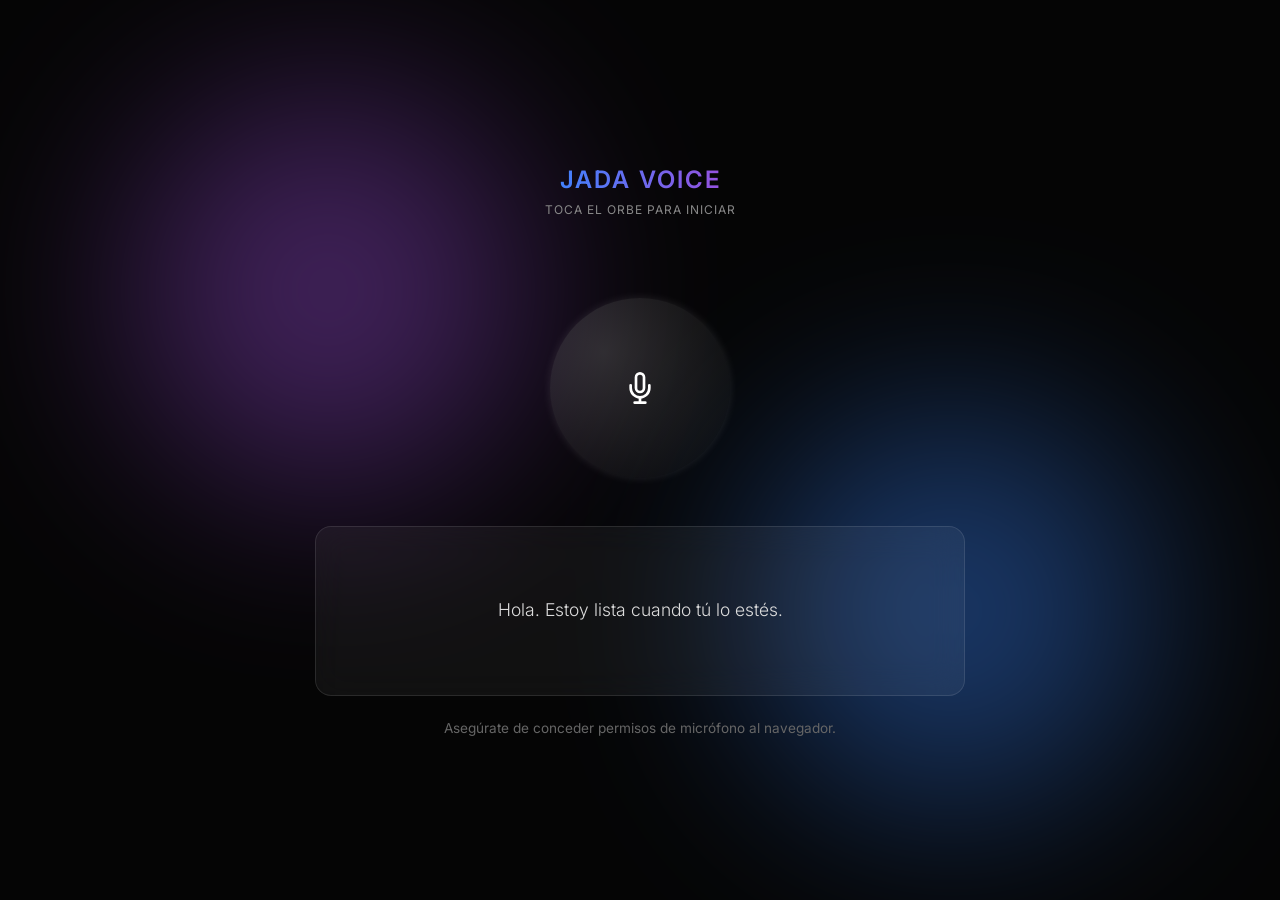
<file: evolution-gui/jada-voice.html>
<!DOCTYPE html>
<html lang="es">

<head>
    <meta charset="UTF-8">
    <meta name="viewport" content="width=device-width, initial-scale=1.0">
    <title>Jada Voice - Interactive Matrix</title>
    <link href="https://fonts.googleapis.com/css2?family=Inter:wght@300;400;600&display=swap" rel="stylesheet">
    <style>
        :root {
            --bg-color: #050505;
            --text-color: #e0e0e0;
            --primary-accent: #9d4edd;
            --secondary-accent: #3a86ff;
            --glass-bg: rgba(255, 255, 255, 0.05);
            --glass-border: rgba(255, 255, 255, 0.1);
            --orb-size: 180px;
        }

        body {
            margin: 0;
            padding: 0;
            font-family: 'Inter', sans-serif;
            background-color: var(--bg-color);
            color: var(--text-color);
            display: flex;
            flex-direction: column;
            align-items: center;
            justify-content: center;
            height: 100vh;
            overflow: hidden;
        }

        /* ----- BACKGROUND BLOBS ----- */
        .ambient-blob {
            position: absolute;
            width: 400px;
            height: 400px;
            border-radius: 50%;
            filter: blur(100px);
            z-index: -1;
            opacity: 0.4;
            animation: drift 15s infinite alternate ease-in-out;
        }

        .blob-1 {
            background: var(--primary-accent);
            top: 10%;
            left: 10%;
        }

        .blob-2 {
            background: var(--secondary-accent);
            bottom: 10%;
            right: 10%;
            animation-delay: -5s;
        }

        @keyframes drift {
            0% {
                transform: translate(0, 0) scale(1);
            }

            50% {
                transform: translate(50px, -30px) scale(1.1);
            }

            100% {
                transform: translate(-40px, 40px) scale(0.9);
            }
        }

        /* ----- MAIN CONTAINER ----- */
        .container {
            width: 90%;
            max-width: 600px;
            display: flex;
            flex-direction: column;
            align-items: center;
            z-index: 10;
        }

        header {
            text-align: center;
            margin-bottom: 2rem;
        }

        h1 {
            font-size: 1.5rem;
            font-weight: 600;
            letter-spacing: 2px;
            text-transform: uppercase;
            background: linear-gradient(90deg, var(--secondary-accent), var(--primary-accent));
            -webkit-background-clip: text;
            -webkit-text-fill-color: transparent;
            margin: 0;
        }

        .status-badge {
            font-size: 0.75rem;
            text-transform: uppercase;
            letter-spacing: 1px;
            color: #888;
            margin-top: 0.5rem;
            display: inline-block;
            transition: color 0.3s ease;
        }

        /* ----- ORB VISUALIZER ----- */
        .orb-container {
            position: relative;
            width: var(--orb-size);
            height: var(--orb-size);
            border-radius: 50%;
            display: flex;
            align-items: center;
            justify-content: center;
            margin: 3rem 0;
            cursor: pointer;
            transition: transform 0.3s ease;
        }

        .orb-container:hover {
            transform: scale(1.05);
        }

        .orb {
            width: 100%;
            height: 100%;
            border-radius: 50%;
            background: radial-gradient(circle at 30% 30%, rgba(255, 255, 255, 0.8), rgba(255, 255, 255, 0));
            box-shadow:
                0 0 30px rgba(157, 78, 221, 0.5),
                inset 0 0 20px rgba(58, 134, 255, 0.5);
            transition: all 0.4s ease;
            position: absolute;
        }

        /* Voice States */
        .state-idle .orb {
            animation: breathe 4s infinite ease-in-out;
            background: radial-gradient(circle at 30% 30%, rgba(100, 100, 100, 0.4), rgba(0, 0, 0, 0));
            box-shadow: 0 0 10px rgba(255, 255, 255, 0.1);
        }

        .state-listening .orb {
            box-shadow:
                0 0 40px var(--secondary-accent),
                inset 0 0 30px #fff;
            background: radial-gradient(circle at 30% 30%, #fff, rgba(255, 255, 255, 0));
            animation: pulse-listening 1.5s infinite alternate ease-in-out;
        }

        .state-processing .orb {
            background: var(--primary-accent);
            animation: spin-thinking 1s infinite linear;
            border: 2px dashed rgba(255, 255, 255, 0.5);
        }

        .state-speaking .orb {
            box-shadow:
                0 0 50px var(--primary-accent),
                inset 0 0 40px var(--secondary-accent);
            animation: pulse-speaking 0.4s infinite alternate ease-in-out;
        }

        /* Waves behind the orb */
        .waves {
            position: absolute;
            width: 100%;
            height: 100%;
            border-radius: 50%;
            border: 1px solid rgba(255, 255, 255, 0.1);
            opacity: 0;
            pointer-events: none;
        }

        .state-listening .waves {
            animation: ripple 2s infinite ease-out;
        }

        /* Keyframes */
        @keyframes breathe {
            0% {
                transform: scale(0.95);
                opacity: 0.8;
            }

            50% {
                transform: scale(1.0);
                opacity: 1;
            }

            100% {
                transform: scale(0.95);
                opacity: 0.8;
            }
        }

        @keyframes pulse-listening {
            0% {
                transform: scale(1);
                box-shadow: 0 0 20px var(--secondary-accent);
            }

            100% {
                transform: scale(1.1);
                box-shadow: 0 0 50px var(--secondary-accent);
            }
        }

        @keyframes spin-thinking {
            0% {
                transform: rotate(0deg) scale(0.9);
            }

            50% {
                transform: rotate(180deg) scale(0.95);
            }

            100% {
                transform: rotate(360deg) scale(0.9);
            }
        }

        @keyframes pulse-speaking {
            0% {
                transform: scale(1);
                box-shadow: 0 0 20px var(--primary-accent);
            }

            100% {
                transform: scale(1.15);
                box-shadow: 0 0 60px var(--secondary-accent);
            }
        }

        @keyframes ripple {
            0% {
                transform: scale(1);
                opacity: 0.6;
            }

            100% {
                transform: scale(2);
                opacity: 0;
            }
        }

        /* ----- GLASS TRANSCRIPT BOX ----- */
        .transcript-box {
            background: var(--glass-bg);
            border: 1px solid var(--glass-border);
            backdrop-filter: blur(16px);
            -webkit-backdrop-filter: blur(16px);
            border-radius: 16px;
            padding: 1.5rem;
            width: 100%;
            min-height: 120px;
            max-height: 200px;
            overflow-y: auto;
            text-align: center;
            transition: all 0.3s ease;
            display: flex;
            flex-direction: column;
            justify-content: center;
        }

        .transcript-text {
            font-size: 1.1rem;
            line-height: 1.5;
            color: #ddd;
            margin: 0;
            font-weight: 300;
        }

        /* Custom Scrollbar for transcript box */
        ::-webkit-scrollbar {
            width: 6px;
        }

        ::-webkit-scrollbar-track {
            background: transparent;
        }

        ::-webkit-scrollbar-thumb {
            background: rgba(255, 255, 255, 0.2);
            border-radius: 10px;
        }

        .hint {
            margin-top: 1.5rem;
            font-size: 0.85rem;
            color: #666;
            text-align: center;
        }

        .icon-mic {
            position: absolute;
            font-size: 2rem;
            color: white;
            z-index: 2;
            pointer-events: none;
            text-shadow: 0 2px 4px rgba(0, 0, 0, 0.5);
            transition: opacity 0.3s;
        }

        .state-processing .icon-mic,
        .state-speaking .icon-mic {
            opacity: 0;
        }
    </style>
</head>

<body class="state-idle" id="app-body">

    <!-- Ambient background -->
    <div class="ambient-blob blob-1"></div>
    <div class="ambient-blob blob-2"></div>

    <div class="container">
        <header>
            <h1>JADA VOICE</h1>
            <div class="status-badge" id="status-text">Toca el orbe para iniciar</div>
        </header>

        <div class="orb-container" id="orb-btn">
            <div class="waves"></div>
            <div class="orb"></div>
            <!-- Simple SVG Mic Icon -->
            <svg class="icon-mic" xmlns="http://www.w3.org/2000/svg" width="32" height="32" viewBox="0 0 24 24"
                fill="none" stroke="currentColor" stroke-width="2" stroke-linecap="round" stroke-linejoin="round">
                <path d="M12 1a3 3 0 0 0-3 3v8a3 3 0 0 0 6 0V4a3 3 0 0 0-3-3z"></path>
                <path d="M19 10v2a7 7 0 0 1-14 0v-2"></path>
                <line x1="12" y1="19" x2="12" y2="23"></line>
                <line x1="8" y1="23" x2="16" y2="23"></line>
            </svg>
        </div>

        <div class="transcript-box">
            <p class="transcript-text" id="transcript-display">Hola. Estoy lista cuando tú lo estés.</p>
        </div>

        <div class="hint">Asegúrate de conceder permisos de micrófono al navegador.</div>
    </div>

    <script>
        const appBody = document.getElementById('app-body');
        const orbBtn = document.getElementById('orb-btn');
        const statusText = document.getElementById('status-text');
        const transcriptDisplay = document.getElementById('transcript-display');

        // IP of the VPS and Voice bridge port
        // Changed to use the secure tunnel to avoid Mixed Content (HTTPS -> HTTP) blocks in browser
        const API_URL = `https://jada-api-beta.loca.lt/jada/chat`;

        let isListening = false;
        let finalTranscriptStr = "";
        const synth = window.speechSynthesis;

        // AssemblyAI WebSockets Streaming Variables
        let ws;
        let audioContext;
        let processor;
        let globalStream;
        let messageCompleteTimeout;

        async function initAssemblyAI() {
            if (isListening || ws) return;

            setState('processing');
            statusText.innerText = "CONECTANDO A ASSEMBLY AI...";

            // Browser trick: initialize voices on user interaction
            synth.getVoices();
            synth.cancel();

            try {
                // 1. Get Temporary Token from our Bridge
                const tokenUrl = API_URL.replace('/jada/chat', '/assemblyai/token');
                const tokenResponse = await fetch(tokenUrl);
                const tokenData = await tokenResponse.json();

                if (!tokenData.token) throw new Error("No token received");

                // 2. Open WebSocket
                // Universal Streaming model strictly requires a valid streaming language profile like 'universal-streaming-multilingual'
                ws = new WebSocket(`wss://streaming.assemblyai.com/v3/ws?sample_rate=16000&token=${tokenData.token}&speech_model=universal-streaming-multilingual`);

                ws.onopen = async () => {
                    // 3. Start Recording
                    // Handle older browsers or insecure contexts where mediaDevices is blocked
                    if (!navigator.mediaDevices || !navigator.mediaDevices.getUserMedia) {
                        throw new Error("El navegador bloqueó el acceso al micrófono. Debes acceder vía HTTPS o Localhost.");
                    }

                    globalStream = await navigator.mediaDevices.getUserMedia({ audio: true });
                    // AssemblyAI V3 strictly requires 16000 sample rate
                    audioContext = new (window.AudioContext || window.webkitAudioContext)({ sampleRate: 16000 });

                    // Create an inline AudioWorkletProcessor using a Blob to avoid serving an external JS file
                    const workletCode = `
                        class PCMProcessor extends AudioWorkletProcessor {
                            constructor() {
                                super();
                                // Create a 250ms buffer (4000 samples at 16000Hz)
                                this.bufferSize = 4000;
                                this.buffer = new Int16Array(this.bufferSize);
                                this.offset = 0;
                            }
                            process(inputs) {
                                const input = inputs[0];
                                if (input.length > 0) {
                                    const channelData = input[0];
                                    for (let i = 0; i < channelData.length; i++) {
                                        const s = Math.max(-1, Math.min(1, channelData[i]));
                                        this.buffer[this.offset] = s < 0 ? s * 0x8000 : s * 0x7FFF;
                                        this.offset++;
                                        
                                        // Once the buffer reaches 250ms, transmit to WebSocket thread
                                        if (this.offset >= this.bufferSize) {
                                            const chunk = new Int16Array(this.buffer);
                                            this.port.postMessage(chunk.buffer, [chunk.buffer]);
                                            this.offset = 0;
                                        }
                                    }
                                }
                                return true;
                            }
                        }
                        registerProcessor('pcm-processor', PCMProcessor);
                    `;

                    const blob = new Blob([workletCode], { type: 'application/javascript' });
                    const blobUrl = URL.createObjectURL(blob);

                    await audioContext.audioWorklet.addModule(blobUrl);
                    URL.revokeObjectURL(blobUrl);

                    const inputSource = audioContext.createMediaStreamSource(globalStream);
                    processor = new AudioWorkletNode(audioContext, 'pcm-processor');

                    processor.port.onmessage = (e) => {
                        if (ws && ws.readyState === WebSocket.OPEN) {
                            // AssemblyAI Universal-3 expects raw binary buffers (16-bit PCM Signed Little-Endian)
                            ws.send(e.data);
                        }
                    };

                    inputSource.connect(processor);
                    // Do not connect the processor to destination to avoid audio feedback loop

                    isListening = true;
                    finalTranscriptStr = "";
                    setState('listening');
                    statusText.innerText = "ESCUCHANDO... (TOCA PARA ENVIAR)";
                    transcriptDisplay.innerText = "Habla ahora...";
                };

                ws.onmessage = (message) => {
                    const res = JSON.parse(message.data);
                    console.log("WS Message:", res);
                    resetInactivityTimeout();

                    if (res.message_type === 'SessionBegins' || res.type === 'Begin') {
                        statusText.innerText = "ESCUCHANDO... (TOCA PARA ENVIAR)";
                        return;
                    }

                    // V3 Universal Streaming uses 'transcript', V2 uses 'text'
                    const text = res.transcript !== undefined ? res.transcript : (res.text !== undefined ? res.text : null);
                    if (text === null) return;

                    // Detect final chunk of a sentence
                    const isFinal = res.end_of_turn === true || res.message_type === 'FinalTranscript';

                    if (isFinal) {
                        if (text.trim() !== "") {
                            finalTranscriptStr += " " + text;
                            transcriptDisplay.innerText = finalTranscriptStr.trim();
                        }
                    } else {
                        // Partial chunk
                        transcriptDisplay.innerText = (finalTranscriptStr + " " + text).trim() || "...";
                    }
                };

                ws.onerror = (err) => {
                    console.error("WS Error detailed:", err);
                    statusText.innerText = "ERROR DE CONEXIÓN A ASSEMBLYAI";
                    stopAssemblyAI(true);
                };

                ws.onclose = (e) => {
                    console.log("WS Closed - Code:", e.code, "Reason:", e.reason);
                    if (e.code !== 1000 && e.code !== 1005) {
                        // Only show error for unexpected disconnections
                        statusText.innerText = "ERROR DE CONEXIÓN A ASSEMBLYAI";
                        stopAssemblyAI(true);
                    } else {
                        // Normal or timeout auto-close (1000 or 1005)
                        stopAssemblyAI(false);
                        statusText.innerText = "TOCA EL ORBE PARA HABLAR";
                    }
                };
            } catch (e) {
                console.error("AssemblyAI Auth Error:", e);
                statusText.innerText = "ERROR AL AUTENTICAR CON ASSEMBLYAI";
                setState('idle');
            }
        }

        function stopAssemblyAI(isError = false) {
            if (!isListening) return;
            isListening = false;

            clearTimeout(messageCompleteTimeout);

            if (processor) {
                processor.disconnect();
                processor = null;
            }
            if (globalStream) {
                globalStream.getTracks().forEach(track => track.stop());
                globalStream = null;
            }
            if (ws) {
                // Send terminate before closing
                if (ws.readyState === WebSocket.OPEN) {
                    ws.send(JSON.stringify({ terminate_session: true }));
                }
                ws.close();
                ws = null;
            }

            if (isError) {
                setState('idle');
                return;
            }

            // Send payload to JADA
            if (finalTranscriptStr.trim()) {
                sendToAgent(finalTranscriptStr.trim());
            } else {
                setState('idle');
                statusText.innerText = "TOCA EL ORBE PARA INICIAR";
                transcriptDisplay.innerText = "No se detectó ninguna voz.";
            }
        }

        function resetInactivityTimeout() {
            clearTimeout(messageCompleteTimeout);
            // Auto stop if 3 seconds pass without speech events as a fallback
            messageCompleteTimeout = setTimeout(() => {
                if (isListening && finalTranscriptStr.trim().length > 3) stopAssemblyAI(false);
            }, 3500);
        }

        // Handle orb click
        orbBtn.addEventListener('click', () => {
            if (isListening) {
                // Tap again to stop and send
                stopAssemblyAI(false);
            } else {
                // Tap to initiate
                initAssemblyAI();
            }
        });

        // Backend Bridge Logic
        async function sendToAgent(messageText) {
            setState('processing');
            statusText.innerText = "PROCESANDO / PENSANDO...";

            try {
                const response = await fetch(API_URL, {
                    method: 'POST',
                    headers: { 'Content-Type': 'application/json' },
                    body: JSON.stringify({ message: messageText })
                });

                if (!response.ok) {
                    throw new Error(`Error HTTP: ${response.status}`);
                }

                const data = await response.json();

                // Truncate response if too long so the box doesn't blow up (or animate it)
                transcriptDisplay.innerText = data.response;
                speakResponse(data.response);

            } catch (error) {
                console.error('Fetch error:', error);
                transcriptDisplay.innerText = "Oops. No me pude conectar con el servidor.";
                setState('idle');
                statusText.innerText = "ERROR DE CONEXIÓN";
            }
        }

        // Text To Speech logic
        function speakResponse(text) {
            setState('speaking');
            statusText.innerText = "JADA ESTÁ HABLANDO...";

            // Strip out emojis or markdown asterisks so the TTS engine doesn't read them weirdly
            let cleanText = text.replace(/[*_#]/g, '').replace(/[\u{1F300}-\u{1F9FF}]/gu, '');

            const utterance = new SpeechSynthesisUtterance(cleanText);
            utterance.lang = 'es-ES';
            utterance.pitch = 1.0;
            utterance.rate = 1.0;

            // Attempt to find a female Spanish voice
            const voices = synth.getVoices();
            const esVoice = voices.find(voice => voice.lang.startsWith('es') && (voice.name.includes('Lola') || voice.name.includes('Siri') || voice.name.includes('Monica') || voice.name.includes('Female')));
            if (esVoice) utterance.voice = esVoice;

            utterance.onend = function () {
                setState('idle');
                statusText.innerText = "TOCA EL ORBE PARA INICIAR";
            };

            utterance.onerror = function (e) {
                console.error("TTS Error:", e);
                setState('idle');
                statusText.innerText = "TOCA EL ORBE PARA INICIAR";
            };

            synth.speak(utterance);
        }

        // State Machine UI helper
        function setState(state) {
            appBody.classList.remove('state-idle', 'state-listening', 'state-processing', 'state-speaking');
            appBody.classList.add(`state-${state}`);
        }
    </script>
</body>

</html>
</file>
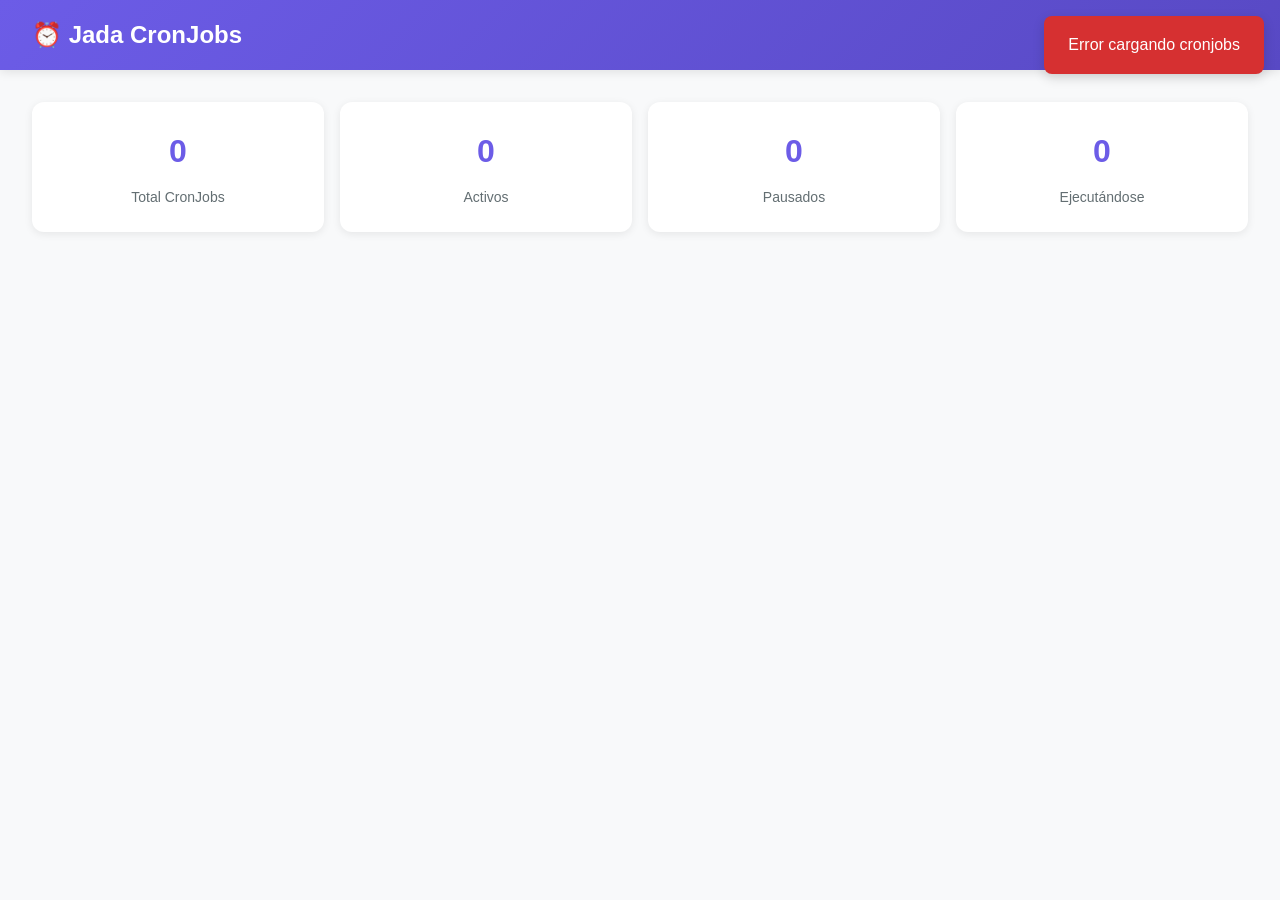
<file: tools/cronjobs_gui.html>
﻿<!DOCTYPE html>
<html lang="es">
<head>
    <meta charset="UTF-8">
    <meta name="viewport" content="width=device-width, initial-scale=1.0">
    <title>Jada - Gestor de CronJobs</title>
    <style>
        :root {
            --primary: #6c5ce7;
            --primary-dark: #5849c4;
            --secondary: #00b894;
            --danger: #d63031;
            --warning: #fdcb6e;
            --dark: #2d3436;
            --light: #dfe6e9;
            --bg: #f8f9fa;
            --card: #ffffff;
            --text: #2d3436;
            --text-light: #636e72;
        }
        
        * {
            margin: 0;
            padding: 0;
            box-sizing: border-box;
        }
        
        body {
            font-family: 'Segoe UI', Tahoma, Geneva, Verdana, sans-serif;
            background: var(--bg);
            color: var(--text);
            line-height: 1.6;
        }
        
        /* Header */
        .header {
            background: linear-gradient(135deg, var(--primary), var(--primary-dark));
            color: white;
            padding: 1rem 2rem;
            display: flex;
            justify-content: space-between;
            align-items: center;
            box-shadow: 0 2px 10px rgba(0,0,0,0.1);
        }
        
        .header h1 {
            font-size: 1.5rem;
            display: flex;
            align-items: center;
            gap: 0.5rem;
        }
        
        .header-actions {
            display: flex;
            gap: 1rem;
        }
        
        /* Botones */
        .btn {
            padding: 0.5rem 1rem;
            border: none;
            border-radius: 6px;
            cursor: pointer;
            font-weight: 500;
            transition: all 0.3s ease;
            display: inline-flex;
            align-items: center;
            gap: 0.5rem;
        }
        
        .btn-primary {
            background: var(--primary);
            color: white;
        }
        
        .btn-primary:hover {
            background: var(--primary-dark);
            transform: translateY(-2px);
        }
        
        .btn-success {
            background: var(--secondary);
            color: white;
        }
        
        .btn-danger {
            background: var(--danger);
            color: white;
        }
        
        .btn-warning {
            background: var(--warning);
            color: var(--dark);
        }
        
        .btn-sm {
            padding: 0.25rem 0.5rem;
            font-size: 0.875rem;
        }
        
        /* Contenedor principal */
        .container {
            max-width: 1400px;
            margin: 0 auto;
            padding: 2rem;
        }
        
        /* Stats */
        .stats-grid {
            display: grid;
            grid-template-columns: repeat(auto-fit, minmax(200px, 1fr));
            gap: 1rem;
            margin-bottom: 2rem;
        }
        
        .stat-card {
            background: var(--card);
            padding: 1.5rem;
            border-radius: 12px;
            box-shadow: 0 2px 8px rgba(0,0,0,0.08);
            text-align: center;
        }
        
        .stat-card h3 {
            font-size: 2rem;
            color: var(--primary);
            margin-bottom: 0.5rem;
        }
        
        .stat-card p {
            color: var(--text-light);
            font-size: 0.875rem;
        }
        
        /* Tarjetas de Cronjobs */
        .cronjobs-grid {
            display: grid;
            grid-template-columns: repeat(auto-fill, minmax(400px, 1fr));
            gap: 1.5rem;
        }
        
        .cronjob-card {
            background: var(--card);
            border-radius: 12px;
            box-shadow: 0 2px 8px rgba(0,0,0,0.08);
            overflow: hidden;
            transition: transform 0.3s ease, box-shadow 0.3s ease;
        }
        
        .cronjob-card:hover {
            transform: translateY(-4px);
            box-shadow: 0 8px 25px rgba(0,0,0,0.15);
        }
        
        .cronjob-header {
            padding: 1rem 1.5rem;
            background: var(--light);
            display: flex;
            justify-content: space-between;
            align-items: center;
        }
        
        .cronjob-header h3 {
            font-size: 1.1rem;
            display: flex;
            align-items: center;
            gap: 0.5rem;
        }
        
        .status-badge {
            padding: 0.25rem 0.75rem;
            border-radius: 20px;
            font-size: 0.75rem;
            font-weight: 600;
            text-transform: uppercase;
        }
        
        .status-active {
            background: rgba(0, 184, 148, 0.2);
            color: var(--secondary);
        }
        
        .status-paused {
            background: rgba(253, 203, 110, 0.2);
            color: #d68910;
        }
        
        .status-running {
            background: rgba(108, 92, 231, 0.2);
            color: var(--primary);
        }
        
        .status-failed {
            background: rgba(214, 48, 49, 0.2);
            color: var(--danger);
        }
        
        .cronjob-body {
            padding: 1.5rem;
        }
        
        .cronjob-info {
            display: grid;
            gap: 0.75rem;
            margin-bottom: 1rem;
        }
        
        .cronjob-info-item {
            display: flex;
            gap: 0.5rem;
        }
        
        .cronjob-info-item strong {
            min-width: 100px;
            color: var(--text-light);
        }
        
        .cronjob-expression {
            background: var(--dark);
            color: #00cec9;
            padding: 0.5rem 1rem;
            border-radius: 6px;
            font-family: 'Courier New', monospace;
            font-size: 1.1rem;
            text-align: center;
            margin-bottom: 1rem;
        }
        
        .cronjob-description {
            color: var(--text-light);
            font-size: 0.9rem;
            margin-bottom: 1rem;
            padding: 0.5rem;
            background: var(--bg);
            border-radius: 6px;
        }
        
        .cronjob-actions {
            display: flex;
            gap: 0.5rem;
            flex-wrap: wrap;
        }
        
        .cronjob-actions .btn {
            flex: 1;
            justify-content: center;
        }
        
        /* Logs */
        .logs-container {
            background: var(--dark);
            color: #00cec9;
            padding: 1rem;
            border-radius: 6px;
            font-family: 'Courier New', monospace;
            font-size: 0.8rem;
            max-height: 150px;
            overflow-y: auto;
            margin-top: 1rem;
        }
        
        .logs-container .log-entry {
            padding: 0.25rem 0;
            border-bottom: 1px solid rgba(255,255,255,0.1);
        }
        
        .logs-container .log-error {
            color: var(--danger);
        }
        
        .logs-container .log-success {
            color: var(--secondary);
        }
        
        /* Modal */
        .modal-overlay {
            position: fixed;
            top: 0;
            left: 0;
            right: 0;
            bottom: 0;
            background: rgba(0,0,0,0.5);
            display: none;
            justify-content: center;
            align-items: center;
            z-index: 1000;
            opacity: 0;
            transition: opacity 0.3s ease;
        }
        
        .modal-overlay.active {
            display: flex;
            opacity: 1;
        }
        
        .modal {
            background: var(--card);
            border-radius: 12px;
            width: 90%;
            max-width: 600px;
            max-height: 90vh;
            overflow-y: auto;
            transform: scale(0.9);
            transition: transform 0.3s ease;
        }
        
        .modal-overlay.active .modal {
            transform: scale(1);
        }
        
        .modal-header {
            padding: 1.5rem;
            border-bottom: 1px solid var(--light);
            display: flex;
            justify-content: space-between;
            align-items: center;
        }
        
        .modal-header h2 {
            font-size: 1.25rem;
        }
        
        .modal-close {
            background: none;
            border: none;
            font-size: 1.5rem;
            cursor: pointer;
            color: var(--text-light);
            transition: color 0.3s ease;
        }
        
        .modal-close:hover {
            color: var(--danger);
        }
        
        .modal-body {
            padding: 1.5rem;
        }
        
        .form-group {
            margin-bottom: 1.5rem;
        }
        
        .form-group label {
            display: block;
            margin-bottom: 0.5rem;
            font-weight: 500;
            color: var(--text);
        }
        
        .form-group input,
        .form-group textarea,
        .form-group select {
            width: 100%;
            padding: 0.75rem;
            border: 2px solid var(--light);
            border-radius: 6px;
            font-size: 1rem;
            transition: border-color 0.3s ease;
        }
        
        .form-group input:focus,
        .form-group textarea:focus,
        .form-group select:focus {
            outline: none;
            border-color: var(--primary);
        }
        
        .form-group textarea {
            min-height: 100px;
            resize: vertical;
        }
        
        .form-hint {
            font-size: 0.8rem;
            color: var(--text-light);
            margin-top: 0.25rem;
        }
        
        .modal-footer {
            padding: 1rem 1.5rem;
            border-top: 1px solid var(--light);
            display: flex;
            justify-content: flex-end;
            gap: 1rem;
        }
        
        /* Empty state */
        .empty-state {
            text-align: center;
            padding: 4rem 2rem;
            color: var(--text-light);
        }
        
        .empty-state h2 {
            margin-bottom: 1rem;
            color: var(--text);
        }
        
        .empty-state p {
            margin-bottom: 2rem;
        }
        
        /* Toast notifications */
        .toast-container {
            position: fixed;
            top: 1rem;
            right: 1rem;
            z-index: 2000;
            display: flex;
            flex-direction: column;
            gap: 0.5rem;
        }
        
        .toast {
            padding: 1rem 1.5rem;
            border-radius: 8px;
            color: white;
            font-weight: 500;
            animation: slideIn 0.3s ease;
            box-shadow: 0 4px 12px rgba(0,0,0,0.15);
        }
        
        .toast-success {
            background: var(--secondary);
        }
        
        .toast-error {
            background: var(--danger);
        }
        
        .toast-info {
            background: var(--primary);
        }
        
        @keyframes slideIn {
            from {
                transform: translateX(100%);
                opacity: 0;
            }
            to {
                transform: translateX(0);
                opacity: 1;
            }
        }
        
        /* Loading spinner */
        .spinner {
            width: 20px;
            height: 20px;
            border: 2px solid transparent;
            border-top-color: currentColor;
            border-radius: 50%;
            animation: spin 0.8s linear infinite;
        }
        
        @keyframes spin {
            to {
                transform: rotate(360deg);
            }
        }
        
        /* Responsive */
        @media (max-width: 768px) {
            .header {
                flex-direction: column;
                gap: 1rem;
                text-align: center;
            }
            
            .cronjobs-grid {
                grid-template-columns: 1fr;
            }
            
            .stats-grid {
                grid-template-columns: repeat(2, 1fr);
            }
            
            .modal {
                width: 95%;
                margin: 1rem;
            }
        }
    </style>
</head>
<body>
    <!-- Header -->
    <header class="header">
        <h1>⏰ Jada CronJobs</h1>
        <div class="header-actions">
            <button class="btn btn-primary" onclick="openModal()">
                ➕ Nuevo CronJob
            </button>
        </div>
    </header>
    
    <!-- Main Content -->
    <main class="container">
        <!-- Stats -->
        <div class="stats-grid">
            <div class="stat-card">
                <h3 id="total-count">0</h3>
                <p>Total CronJobs</p>
            </div>
            <div class="stat-card">
                <h3 id="active-count">0</h3>
                <p>Activos</p>
            </div>
            <div class="stat-card">
                <h3 id="paused-count">0</h3>
                <p>Pausados</p>
            </div>
            <div class="stat-card">
                <h3 id="running-count">0</h3>
                <p>Ejecutándose</p>
            </div>
        </div>
        
        <!-- CronJobs Grid -->
        <div id="cronjobs-container" class="cronjobs-grid">
            <!-- Se llenará dinámicamente -->
        </div>
        
        <!-- Empty State -->
        <div id="empty-state" class="empty-state" style="display: none;">
            <h2>📭 No hay CronJobs configurados</h2>
            <p>Crea tu primer CronJob para comenzar a automatizar tareas</p>
            <button class="btn btn-primary" onclick="openModal()">
                ➕ Crear CronJob
            </button>
        </div>
    </main>
    
    <!-- Toast Container -->
    <div id="toast-container" class="toast-container"></div>
    
    <!-- Modal para crear/editar CronJob -->
    <div id="modal" class="modal-overlay">
        <div class="modal">
            <div class="modal-header">
                <h2 id="modal-title">Crear Nuevo CronJob</h2>
                <button class="modal-close" onclick="closeModal()">&times;</button>
            </div>
            <div class="modal-body">
                <form id="cronjob-form" onsubmit="saveCronjob(event)">
                    <input type="hidden" id="cronjob-id">
                    
                    <div class="form-group">
                        <label for="cronjob-name">Nombre *</label>
                        <input type="text" id="cronjob-name" required 
                               placeholder="Ej: Noticias Diarias">
                    </div>
                    
                    <div class="form-group">
                        <label for="cronjob-expression">Expresión Cron *</label>
                        <input type="text" id="cronjob-expression" required 
                               placeholder="0 6 * * *"
                               pattern="[0-9*/,\-]+\s+[0-9*/,\-]+\s+[0-9*/,\-]+\s+[0-9*/,\-]+\s+[0-9*/,\-]+">
                        <p class="form-hint">Formato: minuto hora día mes día_semana (0 6 * * * = cada día a las 6:00 AM)</p>
                    </div>
                    
                    <div class="form-group">
                        <label for="cronjob-command">Comando a ejecutar *</label>
                        <input type="text" id="cronjob-command" required 
                               placeholder="python main.py --task noticias">
                    </div>
                    
                    <div class="form-group">
                        <label for="cronjob-description">Descripción</label>
                        <textarea id="cronjob-description" 
                                  placeholder="Describe qué hace este CronJob..."></textarea>
                    </div>
                    
                    <div class="form-group">
                        <label for="cronjob-enabled">
                            <input type="checkbox" id="cronjob-enabled" checked>
                            Habilitado (se ejecutará según programación)
                        </label>
                    </div>
                </form>
            </div>
            <div class="modal-footer">
                <button class="btn btn-warning" onclick="closeModal()">
                    Cancelar
                </button>
                <button class="btn btn-primary" onclick="document.getElementById('cronjob-form').requestSubmit()">
                    💾 Guardar CronJob
                </button>
            </div>
        </div>
    </div>
    
    <script>
        // API Base URL
        const API_URL = 'http://localhost:8080/api/cronjobs';
        
        // Estado local
        let cronjobs = [];
        
        // Cargar cronjobs al iniciar
        document.addEventListener('DOMContentLoaded', loadCronjobs);
        
        // Funciones de API
        async function apiRequest(endpoint, method = 'GET', data = null) {
            const options = {
                method,
                headers: { 'Content-Type': 'application/json' }
            };
            
            if (data) {
                options.body = JSON.stringify(data);
            }
            
            const response = await fetch(`${API_URL}${endpoint}`, options);
            return response.json();
        }
        
        // Cargar todos los cronjobs
        async function loadCronjobs() {
            try {
                const result = await apiRequest('');
                
                if (result.status === 'success') {
                    cronjobs = result.data;
                    renderCronjobs();
                    updateStats();
                }
            } catch (error) {
                console.error('Error cargando cronjobs:', error);
                showToast('Error cargando cronjobs', 'error');
            }
        }
        
        // Renderizar cronjobs
        function renderCronjobs() {
            const container = document.getElementById('cronjobs-container');
            const emptyState = document.getElementById('empty-state');
            
            if (cronjobs.length === 0) {
                container.style.display = 'none';
                emptyState.style.display = 'block';
                return;
            }
            
            container.style.display = 'grid';
            emptyState.style.display = 'none';
            
            container.innerHTML = cronjobs.map(job => `
                <div class="cronjob-card" data-id="${job.id}">
                    <div class="cronjob-header">
                        <h3>📌 ${escapeHtml(job.name)}</h3>
                        <span class="status-badge status-${job.status}">${job.status}</span>
                    </div>
                    <div class="cronjob-body">
                        <div class="cronjob-expression">${escapeHtml(job.expression)}</div>
                        
                        ${job.description ? `<div class="cronjob-description">${escapeHtml(job.description)}</div>` : ''}
                        
                        <div class="cronjob-info">
                            <div class="cronjob-info-item">
                                <strong>Comando:</strong>
                                <code>${escapeHtml(job.command.substring(0, 50))}${job.command.length > 50 ? '...' : ''}</code>
                            </div>
                            <div class="cronjob-info-item">
                                <strong>Última ejecución:</strong>
                                ${job.last_run ? formatDate(job.last_run) : 'Nunca'}
                            </div>
                            <div class="cronjob-info-item">
                                <strong>Próxima:</strong>
                                ${job.next_run ? formatDate(job.next_run) : 'No programada'}
                            </div>
                        </div>
                        
                        <div class="cronjob-actions">
                            <button class="btn btn-success btn-sm" onclick="runNow('${job.id}')">
                                ▶️ Ejecutar
                            </button>
                            <button class="btn btn-primary btn-sm" onclick="toggleEnabled('${job.id}')">
                                ${job.enabled ? '⏸️ Pausar' : '▶️ Activar'}
                            </button>
                            <button class="btn btn-warning btn-sm" onclick="editCronjob('${job.id}')">
                                ✏️ Editar
                            </button>
                            <button class="btn btn-danger btn-sm" onclick="deleteCronjob('${job.id}')">
                                🗑️ Eliminar
                            </button>
                        </div>
                        
                        ${job.output || job.error ? `
                            <div class="logs-container">
                                ${job.error ? `<div class="log-entry log-error">❌ ${escapeHtml(job.error.substring(0, 200))}</div>` : ''}
                                ${job.output ? `<div class="log-entry log-success">✅ ${escapeHtml(job.output.substring(0, 200))}</div>` : ''}
                            </div>
                        ` : ''}
                    </div>
                </div>
            `).join('');
        }
        
        // Actualizar estadísticas
        function updateStats() {
            document.getElementById('total-count').textContent = cronjobs.length;
            document.getElementById('active-count').textContent = cronjobs.filter(j => j.status === 'active').length;
            document.getElementById('paused-count').textContent = cronjobs.filter(j => j.status === 'paused').length;
            document.getElementById('running-count').textContent = cronjobs.filter(j => j.status === 'running').length;
        }
        
        // Modal functions
        function openModal(job = null) {
            const modal = document.getElementById('modal');
            const title = document.getElementById('modal-title');
            
            if (job) {
                title.textContent = 'Editar CronJob';
                document.getElementById('cronjob-id').value = job.id;
                document.getElementById('cronjob-name').value = job.name;
                document.getElementById('cronjob-expression').value = job.expression;
                document.getElementById('cronjob-command').value = job.command;
                document.getElementById('cronjob-description').value = job.description || '';
                document.getElementById('cronjob-enabled').checked = job.enabled;
            } else {
                title.textContent = 'Crear Nuevo CronJob';
                document.getElementById('cronjob-form').reset();
                document.getElementById('cronjob-id').value = '';
            }
            
            modal.classList.add('active');
        }
        
        function closeModal() {
            document.getElementById('modal').classList.remove('active');
        }
        
        // CRUD operations
        async function saveCronjob(event) {
            event.preventDefault();
            
            const id = document.getElementById('cronjob-id').value;
            const data = {
                name: document.getElementById('cronjob-name').value,
                expression: document.getElementById('cronjob-expression').value,
                command: document.getElementById('cronjob-command').value,
                description: document.getElementById('cronjob-description').value,
                enabled: document.getElementById('cronjob-enabled').checked
            };
            
            try {
                const result = await apiRequest(id ? `/${id}` : '', id ? 'PUT' : 'POST', data);
                
                if (result.status === 'success') {
                    showToast(id ? 'CronJob actualizado' : 'CronJob creado', 'success');
                    closeModal();
                    loadCronjobs();
                } else {
                    showToast(result.message || 'Error guardando', 'error');
                }
            } catch (error) {
                showToast('Error guardando cronjob', 'error');
            }
        }
        
        async function runNow(jobId) {
            try {
                const result = await apiRequest(`/${jobId}/run`, 'POST');
                
                if (result.status === 'success') {
                    showToast('Ejecutando cronjob...', 'info');
                    // Recargar después de 2 segundos
                    setTimeout(loadCronjobs, 2000);
                } else {
                    showToast(result.message || 'Error ejecutando', 'error');
                }
            } catch (error) {
                showToast('Error ejecutando cronjob', 'error');
            }
        }
        
        async function toggleEnabled(jobId) {
            const job = cronjobs.find(j => j.id === jobId);
            if (!job) return;
            
            try {
                const result = await apiRequest(`/${jobId}`, 'PUT', {
                    enabled: !job.enabled
                });
                
                if (result.status === 'success') {
                    showToast(job.enabled ? 'CronJob pausado' : 'CronJob activado', 'success');
                    loadCronjobs();
                } else {
                    showToast('Error actualizando estado', 'error');
                }
            } catch (error) {
                showToast('Error actualizando estado', 'error');
            }
        }
        
        async function deleteCronjob(jobId) {
            if (!confirm('¿Estás seguro de eliminar este CronJob?')) return;
            
            try {
                const result = await apiRequest(`/${jobId}`, 'DELETE');
                
                if (result.status === 'success') {
                    showToast('CronJob eliminado', 'success');
                    loadCronjobs();
                } else {
                    showToast('Error eliminando', 'error');
                }
            } catch (error) {
                showToast('Error eliminando cronjob', 'error');
            }
        }
        
        function editCronjob(jobId) {
            const job = cronjobs.find(j => j.id === jobId);
            if (job) {
                openModal(job);
            }
        }
        
        // Utility functions
        function showToast(message, type = 'info') {
            const container = document.getElementById('toast-container');
            const toast = document.createElement('div');
            toast.className = `toast toast-${type}`;
            toast.textContent = message;
            container.appendChild(toast);
            
            setTimeout(() => {
                toast.remove();
            }, 3000);
        }
        
        function escapeHtml(text) {
            const div = document.createElement('div');
            div.textContent = text;
            return div.innerHTML;
        }
        
        function formatDate(dateStr) {
            const date = new Date(dateStr);
            return date.toLocaleString('es-CO', {
                day: '2-digit',
                month: '2-digit',
                hour: '2-digit',
                minute: '2-digit'
            });
        }
        
        // Auto-refresh cada 30 segundos
        setInterval(loadCronjobs, 30000);
    </script>
</body>
</html>
</file>
